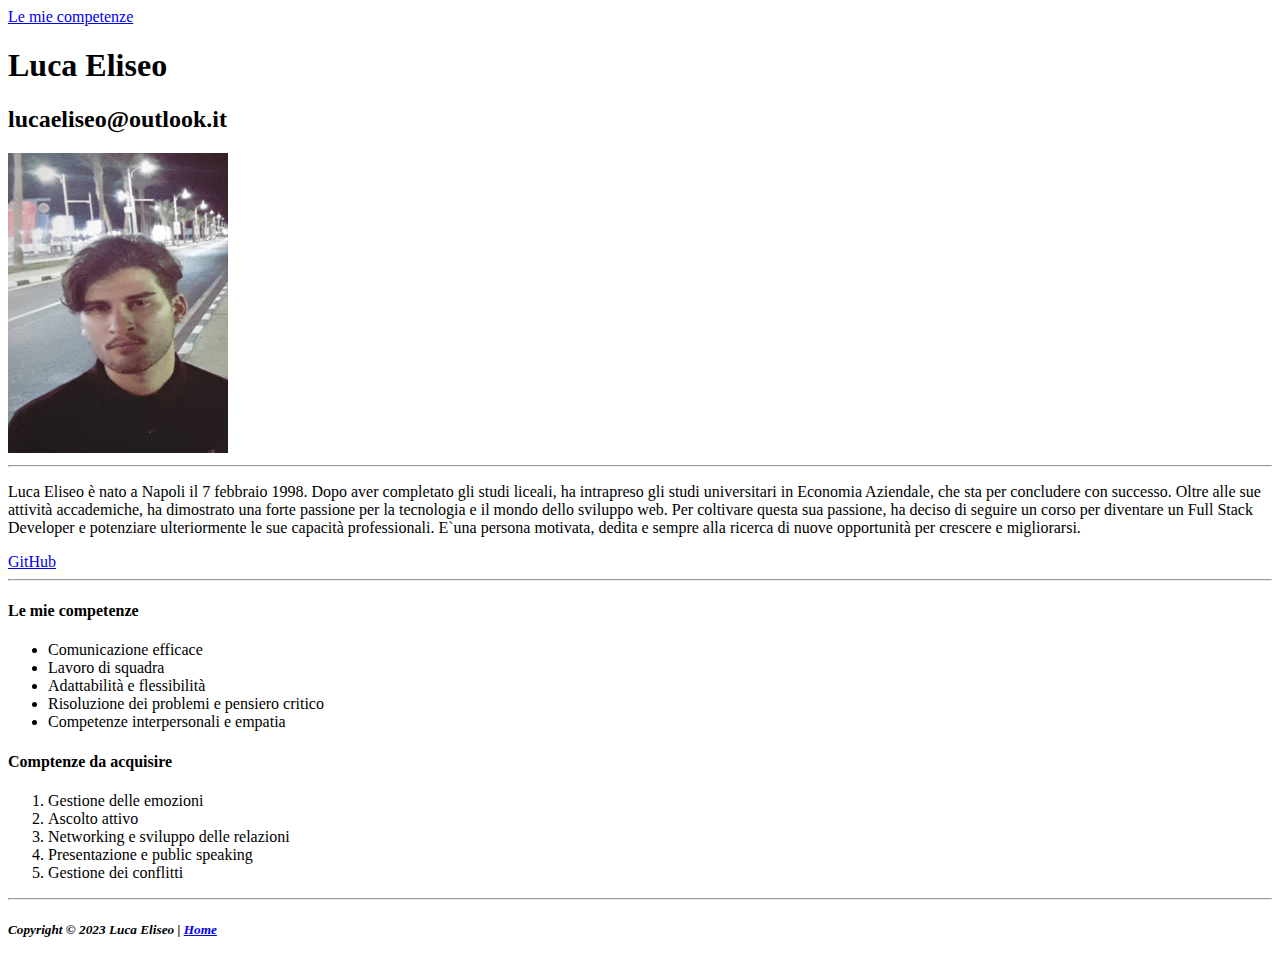
<file: S1L1 - Front End Developer/index.html>
<!DOCTYPE html>
<html lang="it">
<head>
    <meta charset="UTF-8">
    <meta http-equiv="X-UA-Compatible" content="IE=edge">
    <meta name="viewport" content="width=device-width, initial-scale=1.0">
    <title>S1L1 - Front End Developer</title>
</head>

<body>
   
    <header id="home">
        <!--Contenitore Dati-->
        <div>
            <a href="#competenze">Le mie competenze</a>
            <h1>Luca Eliseo</h1>
            <h2>lucaeliseo@outlook.it</h2>
            <img src="./Assets/img/fotocv.jpg" alt="foto cv" height="300px" width="220px"> <!--NO CSS-->
        </div>
    </header>      
        
    <hr>
    
    <main>
    <!--Biografia-->
        <div>
            <p>Luca Eliseo è nato a Napoli il 7 febbraio 1998. Dopo aver completato gli studi liceali, ha intrapreso gli studi universitari in Economia Aziendale, che sta per concludere con successo. Oltre alle sue attività accademiche, ha dimostrato una forte passione per la tecnologia e il mondo dello sviluppo web. Per coltivare questa sua passione, ha deciso di seguire un corso per diventare un Full Stack Developer e potenziare ulteriormente le sue capacità professionali. E`una persona motivata, dedita e sempre alla ricerca di nuove opportunità per crescere e migliorarsi.</p>
         <a href="https://github.com/LucaEliseo" alt="link github" target="_blank">GitHub</a>
        </div>
    
    <hr>

     <!--UL Competenze-->
        <div id="competenze">
         <h4>Le mie competenze</h4>
            <ul>
             <li>Comunicazione efficace</li>
             <li>Lavoro di squadra</li>
             <li>Adattabilità e flessibilità</li>
             <li>Risoluzione dei problemi e pensiero critico</li>
             <li>Competenze interpersonali e empatia</li>
         </ul>
        </div>

    <!--OL Competenze da acquisire -->
        <div>
         <h4>Comptenze da acquisire</h4>
            <ol>
              <li>Gestione delle emozioni</li>
             <li>Ascolto attivo</li>
             <li>Networking e sviluppo delle relazioni</li>
             <li>Presentazione e public speaking</li>
             <li>Gestione dei conflitti</li>
            </ol>
        </div>

    </main>

    <hr>

    <footer>
        <!--Copyright-->
        <address>
            <h5>Copyright &copy; 2023 Luca Eliseo | <a href="#home">Home</a></h5>
        </address>
    </footer>

</body>

</html>
</file>
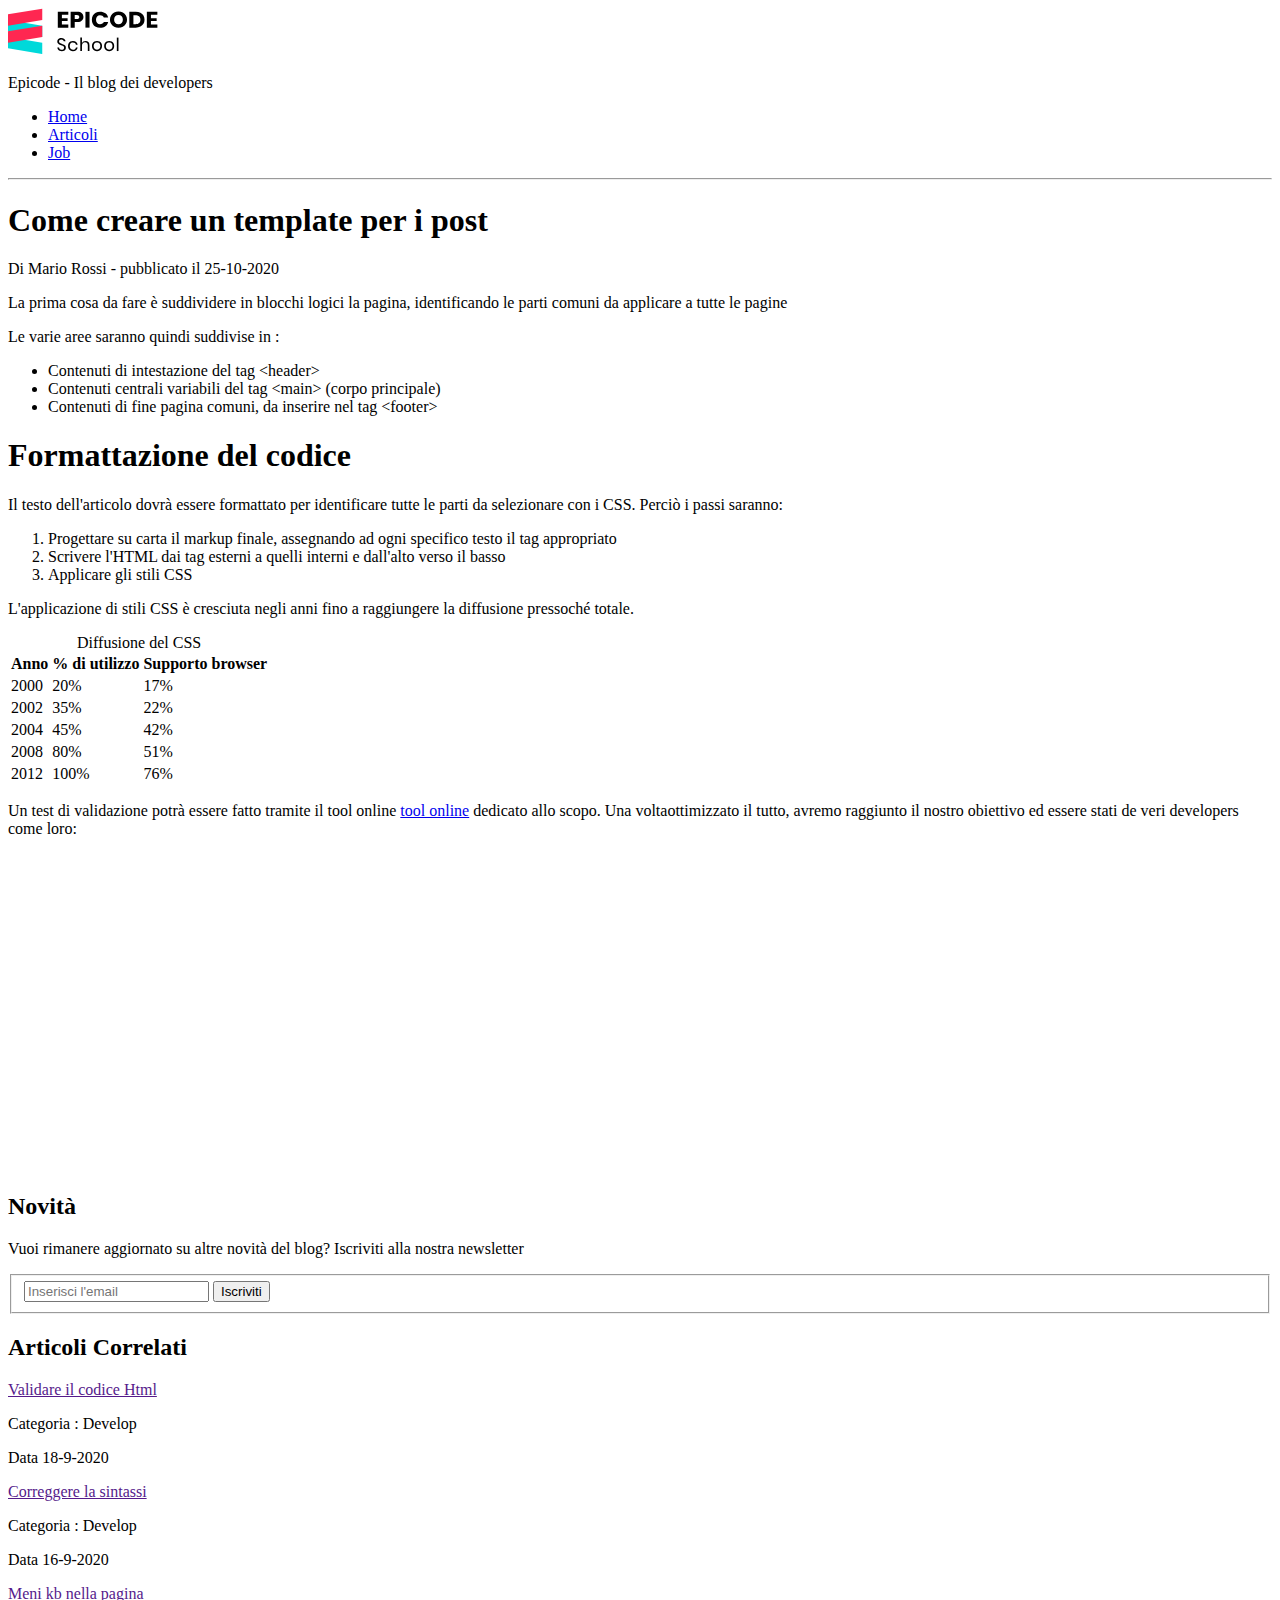
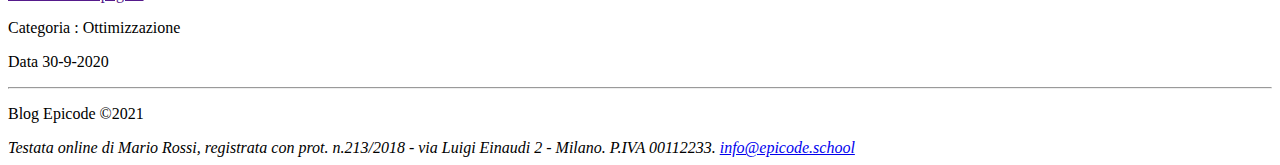
<file: S1L2 - Form, tabelle e contenitori/index.html>
<!DOCTYPE html>
<html lang="it">

<head>
    <meta charset="UTF-8">
    <meta http-equiv="X-UA-Compatible" content="IE=edge">
    <meta name="viewport" content="width=device-width, initial-scale=1.0">
    <meta name="description"
        content="Primi passi operativi per creare un modello di pagina HTML per un post. Scopri come iniziare in modo face">
    <title>Blog Epicode - Sviluppo di una pagina web </title>
</head>

<body>

    <header>

        <!--Logo-->
        <div>
            <img src="./assets/image/logo.svg" alt="Logo Epicode" width="150px"> <!--INLINE NO CSS-->
            <p>Epicode - Il blog dei developers</p>
        </div>

        <!--Nav-->
        <nav>
            <ul>
                <li><a href="Home">Home</a></li>
                <li><a href="Articoli">Articoli</a></li>
                <li><a href="Job">Job</a></li>
            </ul>
        </nav>
    </header>
    <hr>

    <!--Contenuto Principale-->
    <main>

        <section> <!--Come creare un template-->
            <h1>Come creare un template per i post</h1>
            <p>Di Mario Rossi - pubblicato il 25-10-2020</p>
            <p>La prima cosa da fare è suddividere in blocchi logici la pagina, identificando le parti comuni da
                applicare a tutte le pagine</p>
            <p>Le varie aree saranno quindi suddivise in :</p>
            <ul>
                <li>Contenuti di intestazione del tag &ltheader&gt</li>
                <li>Contenuti centrali variabili del tag &ltmain&gt (corpo principale)</li>
                <li>Contenuti di fine pagina comuni, da inserire nel tag &ltfooter&gt</li>
            </ul>
        </section>

        <section> <!--Formattazione del codice-->
            <h1>Formattazione del codice</h1>
            <p>Il testo dell'articolo dovrà essere formattato per identificare tutte le parti da selezionare con i CSS.
                Perciò i passi saranno:</p>
            <ol>
                <li>Progettare su carta il markup finale, assegnando ad ogni specifico testo il tag appropriato</li>
                <li>Scrivere l'HTML dai tag esterni a quelli interni e dall'alto verso il basso</li>
                <li>Applicare gli stili CSS</li>
            </ol>
        </section>

        <section> <!--Diffusione CSS-->
            <p>L'applicazione di stili CSS è cresciuta negli anni fino a raggiungere la diffusione pressoché totale.</p>
            <div> <!--Tabella-->
                <table>
                    <caption>Diffusione del CSS</caption>
                    <thead>
                        <tr>
                            <th>Anno</th>
                            <th>% di utilizzo</th>
                            <th>Supporto browser</th>
                        </tr>
                    </thead>
                    <tbody>
                        <tr> <!--Anni 2000-->
                            <td>2000</td>
                            <td>20%</td>
                            <td>17%</td>
                        </tr>
                        <tr> <!--Anni 2002-->
                            <td>2002</td>
                            <td>35%</td>
                            <td>22%</td>
                        </tr>
                        <tr> <!--2004-->
                            <td>2004</td>
                            <td>45%</td>
                            <td>42%</td>
                        </tr>
                        <tr> <!--Anni 2008-->
                            <td>2008</td>
                            <td>80%</td>
                            <td>51%</td>
                        </tr>
                        <tr> <!--2012-->
                            <td>2012</td>
                            <td>100%</td>
                            <td>76%</td>
                        </tr>
                    </tbody>
                </table>
            </div>
        </section>

        <section> <!--Video-->
            <div>
                <p>Un test di validazione potrà essere fatto tramite il tool online <a
                        href="https://jigsaw.w3.org/css-validator/">tool online</a> dedicato allo scopo. Una
                    voltaottimizzato il tutto, avremo raggiunto il nostro obiettivo ed essere stati de veri developers
                    come loro:</p>
                <iframe width="350" height="315" src="https://www.youtube.com/embed/dvOvHXruEDM"
                    title="YouTube video player" frameborder="0"
                    allow="accelerometer; autoplay; clipboard-write; encrypted-media; gyroscope; picture-in-picture; web-share"
                    allowfullscreen></iframe>

                <div>
        </section>

        <section> <!--Novità-->
            <div>
                <h2>Novità</h2>
                <p>Vuoi rimanere aggiornato su altre novità del blog? Iscriviti alla nostra newsletter</p>
                <form>
                    <fieldset>
                        <input type="email" name="email" id="email" placeholder="Inserisci l'email">
                        <input type="button" value="Iscriviti">
                    </fieldset>
                </form>
            </div>
        </section>
    </main>
    
    <aside> <!--Articoli Correlati-->
        <h2>Articoli Correlati</h2>
        <a href="">Validare il codice Html</a>
        <p>Categoria : Develop</p>
        <p>Data 18-9-2020</p>
        <a href="">Correggere la sintassi</a>
        <p>Categoria : Develop</p>
        <p>Data 16-9-2020</p>
        <a href="">Meni kb nella pagina</a>
        <p>Categoria : Ottimizzazione</p>
        <p>Data 30-9-2020</p>
    </aside>
    
    <hr>

    <footer>
        <p>Blog Epicode &copy;2021 </p>
        <address>Testata online di Mario Rossi, registrata con prot. n.213/2018 - via Luigi Einaudi 2 - Milano. P.IVA  00112233. <a href="mailto:">info@epicode.school</a></address>
    </footer>
</body>

</html>
</file>
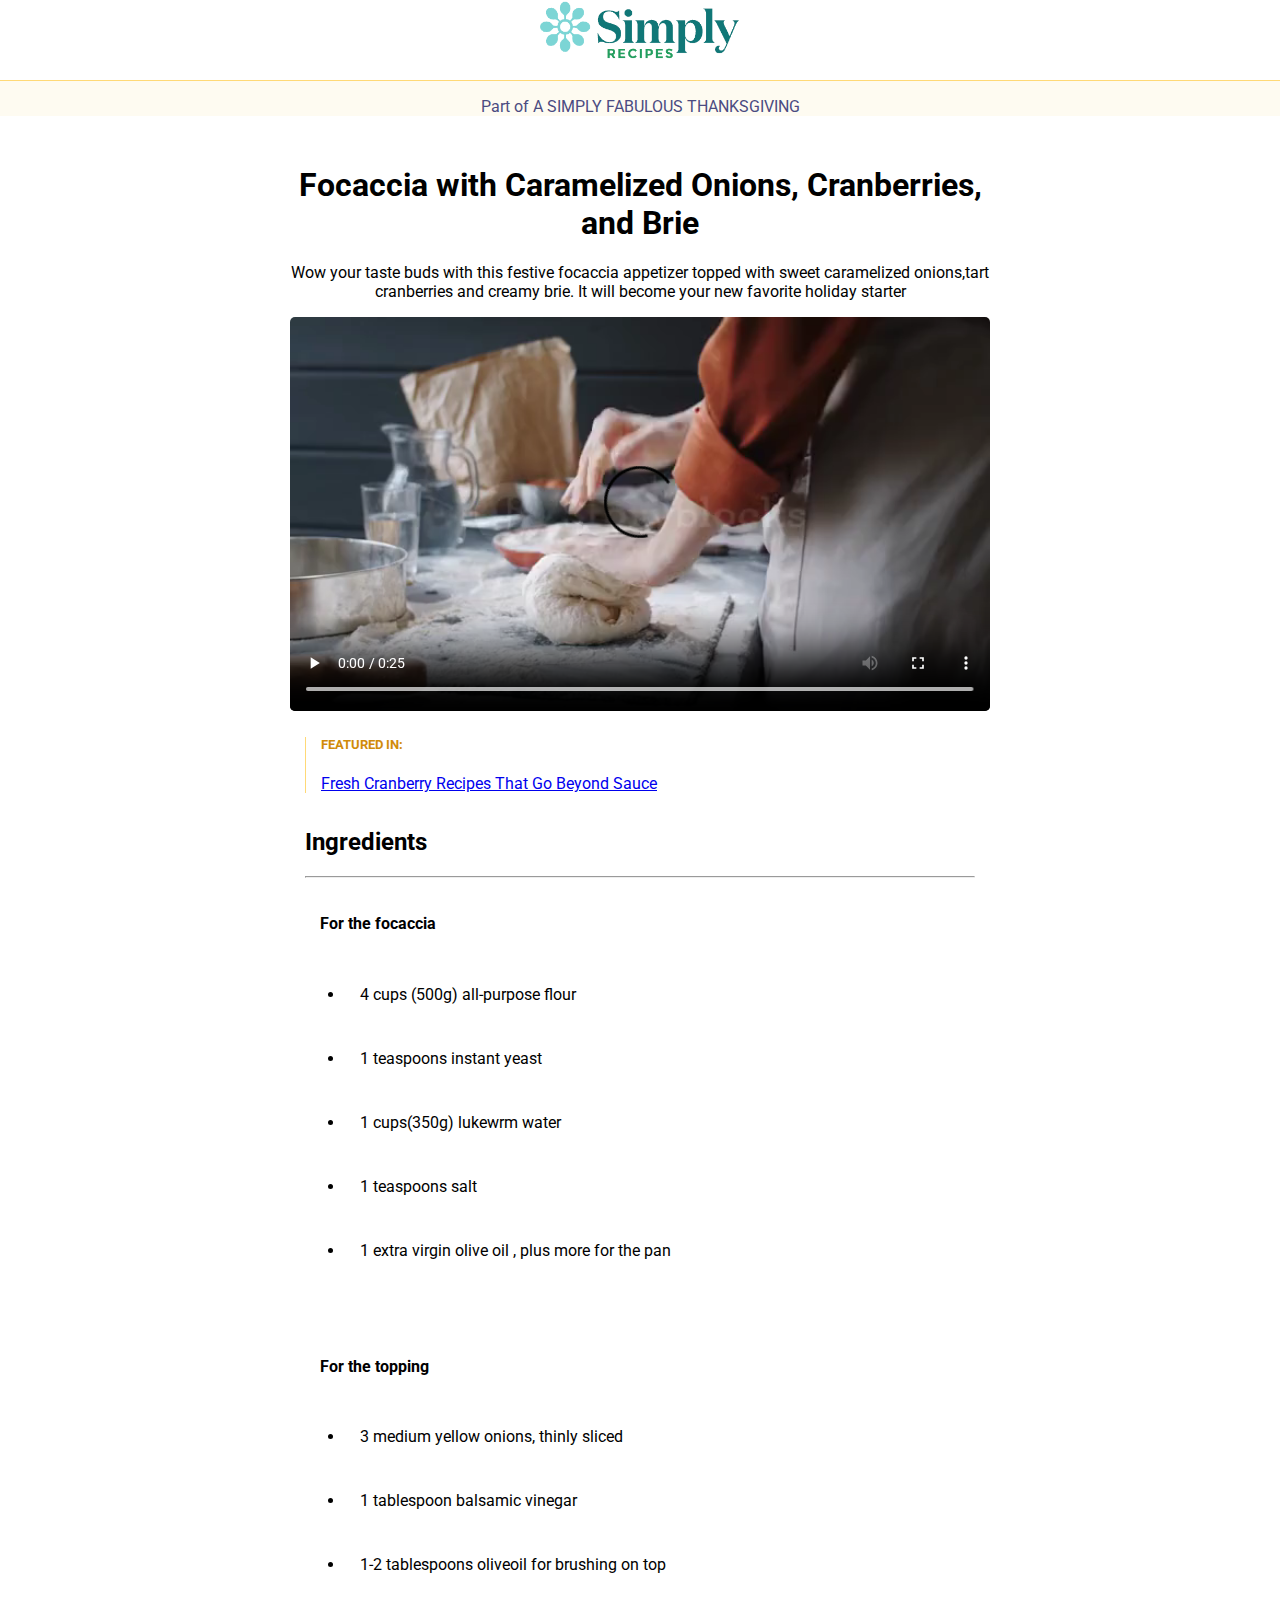
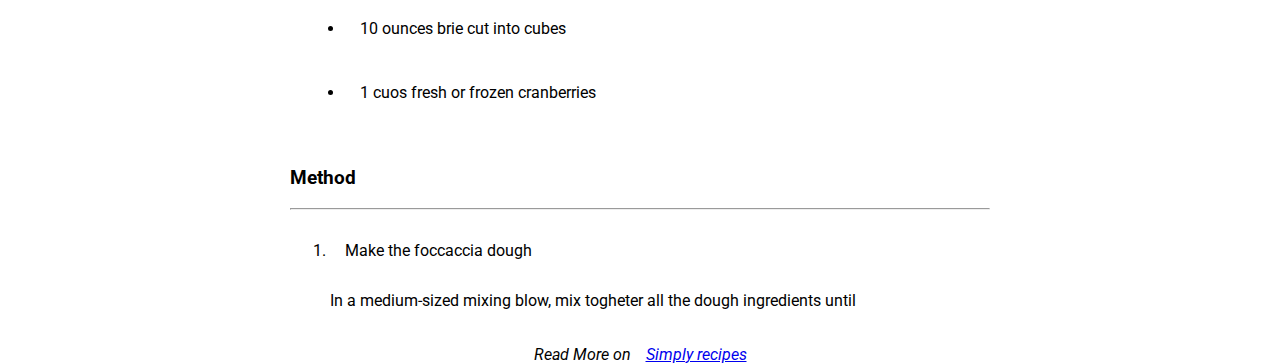
<file: S1L3 - CSS level 123/index.html>
<!DOCTYPE html>
<html lang="en">

<head>
    <meta charset="UTF-8">
    <meta http-equiv="X-UA-Compatible" content="IE=edge">
    <meta name="viewport" content="width=device-width, initial-scale=1.0">
    <link rel="stylesheet" href="./assets/style.css">
    <title>Document</title>
</head>

<body>
    <header>
        <nav>
            <div class="logo">
                <img src="./assets/img/logo.png" alt="Logo">
            </div>
            <div class="thanksgiving">
                <p>Part of <bold>A SIMPLY FABULOUS THANKSGIVING</bold>
                </p>
            </div>
        </nav>
    </header>

    <div class="principale">
        <h1>Focaccia with Caramelized Onions, Cranberries, and Brie</h1>
        <p>Wow your taste buds with this festive focaccia appetizer topped with sweet caramelized onions,tart
            cranberries and creamy brie. It will become your new favorite holiday starter</p>
        <div class="video">
            <video src="./assets/video/brotsky-bakery.mp4" controls></video>
        </div>

        <aside>
            <h5>FEATURED IN:</h5>
            <a href="Javascript void(0" )>Fresh Cranberry Recipes That Go Beyond Sauce</a>
        </aside>

        <main>
            <section>
                <h2>Ingredients</h2>
                <hr>
                <h4>For the focaccia</h4>
                <div class="focaccia">
                    <ul>
                        <li>4 cups (500g) all-purpose flour</li>
                        <li>1 teaspoons instant yeast</li>
                        <li>1 cups(350g) lukewrm water</li>
                        <li>1 teaspoons salt</li>
                        <li>1 extra virgin olive oil , plus more for the pan</li>
                    </ul>
                </div>
            </section>

            <section>
                <h4>For the topping</h4>
                <div class="top">
                    <ul>
                        <li>3 medium yellow onions, thinly sliced</li>
                        <li>1 tablespoon balsamic vinegar</li>
                        <li>1-2 tablespoons oliveoil for brushing on top</li>
                        <li>10 ounces brie cut into cubes</li>
                        <li>1 cuos fresh or frozen cranberries</li>
                    </ul>
                </div>
            </section>

        </main>

        <article>
            <h3>Method</h3>
            <hr>
            <div class="list">
                <ol>
                    <li>Make the foccaccia dough</li>
                    <p>In a medium-sized mixing blow, mix togheter all the dough ingredients until </p>
                </ol>
            </div>
        </article>
        <br>
        <footer>
            <address>Read More on<a href="javascript void :(0)">Simply recipes</a></address>
        </footer>

</body>

</html>
</file>
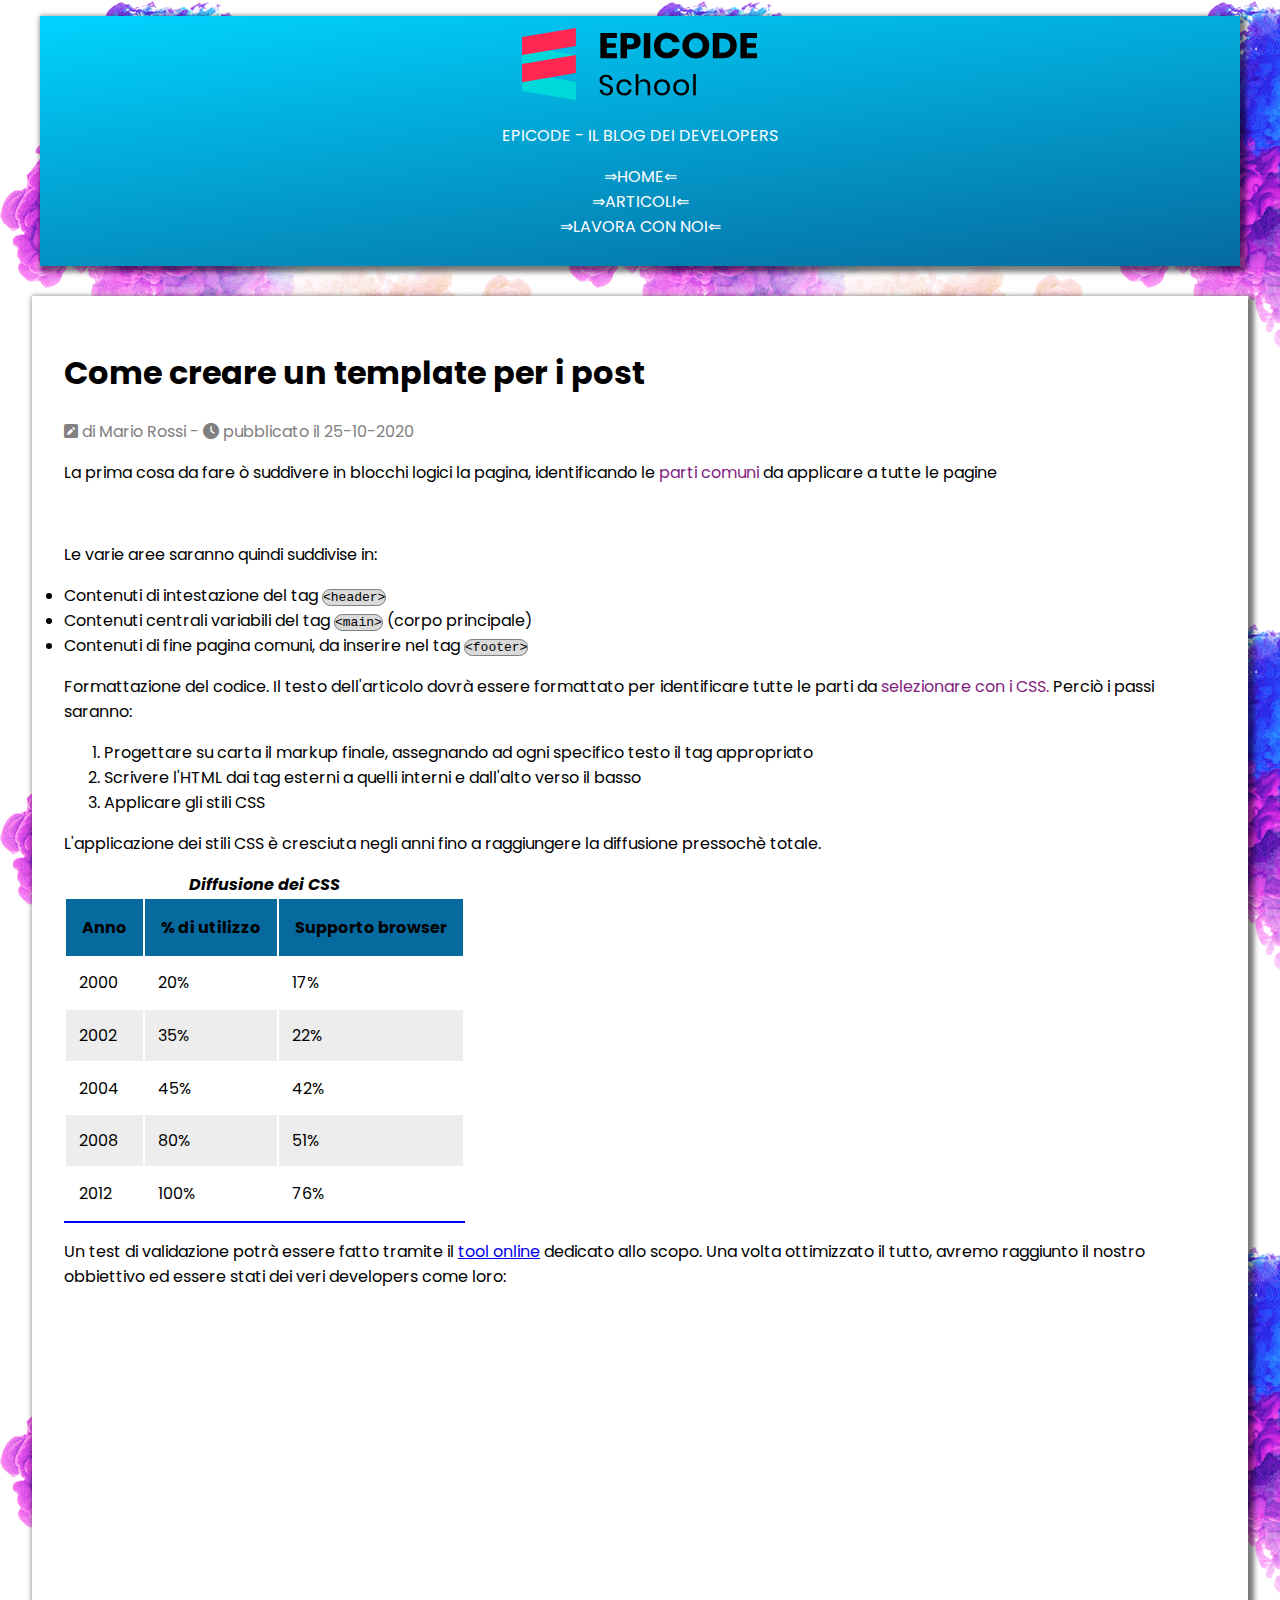
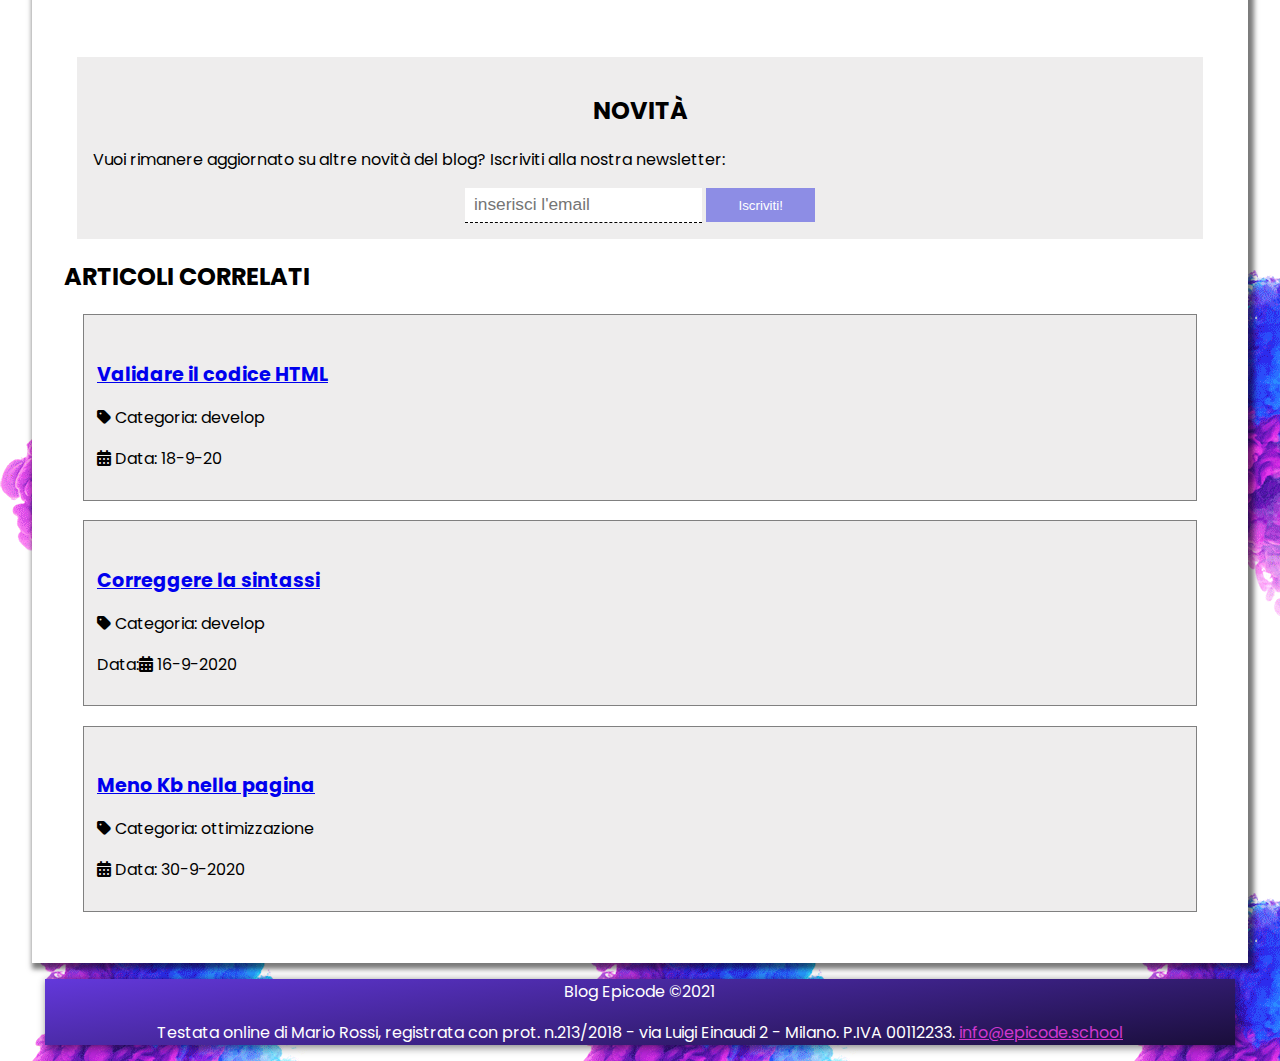
<file: S1L4 – Formattazione elementi/W01-Day4-main/index.html>
<!DOCTYPE html>
<html lang="en">
<head>
    <meta charset="UTF-8">
    <meta name="viewport" content="width=device-width, initial-scale=1.0">
    <link rel="stylesheet" href="https://cdnjs.cloudflare.com/ajax/libs/font-awesome/6.2.0/css/all.min.css">
    <link rel="stylesheet" href="./assets/css/style.css">
    <title>Day 4</title>
</head>
<body>
    <header>
        <div class="container-logo">
            <img src="./assets/img/logo.svg" alt="">
            <p>EPICODE - IL BLOG DEI DEVELOPERS</p>
            <nav>
                <ul>
                    <li><a href="#">&rArr;HOME&lArr;</a></li>
                    <li><a href="#">&rArr;ARTICOLI&lArr;</a></li>
                    <li><a href="#">&rArr;LAVORA CON NOI&lArr;</a></li>
                </ul>
            </nav>
        </div>
    </header>

    <main>
        <div class="container">
            <h1>Come creare un template per i post</h1>
            <p class="mario"><i class="fas fa-pen-square"></i>&nbsp;di Mario Rossi - <i class="fas fa-clock"></i>&nbsp;pubblicato il 25-10-2020</p>
            <p>La prima cosa da fare ò suddivere in blocchi logici la pagina, identificando le <span>parti comuni</span> da applicare a tutte le pagine</p><br>
            <p>Le varie aree saranno quindi suddivise in:</p>
            <ul>
                <li>Contenuti di intestazione del tag <code>&lt;header&gt;</code> </li>
                <li>Contenuti centrali variabili del tag <code>&lt;main&gt;</code> (corpo principale)</li>
                <li>Contenuti di fine pagina comuni, da inserire nel tag <code>&lt;footer&gt;</code></li>
            </ul>
            <p>Formattazione del codice. Il testo dell'articolo dovrà essere formattato per identificare tutte le parti da <span>selezionare con i CSS.</span> Perciò i passi saranno:</p>
            <ol>
                <li>Progettare su carta il markup finale, assegnando ad ogni specifico testo il tag appropriato</li>
                <li>Scrivere l'HTML dai tag esterni a quelli interni e dall'alto verso il basso</li>
                <li>Applicare gli stili CSS</li>
            </ol>
            <p>L'applicazione dei stili CSS è cresciuta negli anni fino a raggiungere la diffusione pressochè totale.</p>

            <table>
                <caption>Diffusione dei CSS</caption>
                <thead>
                    <tr>
                        <th>Anno</th>
                        <th>% di utilizzo</th>
                        <th>Supporto browser</th>
                    </tr>
                </thead>
                <tbody>
                    <tr>
                        <td>2000</td>
                        <td>20%</td>
                        <td>17%</td>
                    </tr>
                    <tr>
                        <td>2002</td>
                        <td>35%</td>
                        <td>22%</td>
                    </tr>
                    <tr>
                        <td>2004</td>
                        <td>45%</td>
                        <td>42%</td>
                    </tr>
                    <tr>
                        <td>2008</td>
                        <td>80%</td>
                        <td>51%</td>
                    </tr>
                    <tr>
                        <td>2012</td>
                        <td>100%</td>
                        <td>76%</td>
                    </tr>
                </tbody>
            </table>

            <p>Un test di validazione potrà essere fatto tramite il <a href="https://jigsaw.w3.org/css-validator/">tool online</a> dedicato allo scopo. Una volta ottimizzato il tutto, avremo raggiunto il nostro obbiettivo ed essere stati dei veri developers come loro:</p>
            <iframe width="560" height="315" src="https://www.youtube.com/embed/dvOvHXruEDM" title="Chi sono i web developer" frameborder="0" allow="accelerometer; autoplay; clipboard-write; encrypted-media; gyroscope; picture-in-picture; web-share" allowfullscreen></iframe>
            <div class="news">
                <h2>NOVITÀ</h2>
                <p>Vuoi rimanere aggiornato su altre novità del blog? Iscriviti alla nostra newsletter:</p>
                <div class="iscrivi">
                    <input type="email" name="mail" id="" placeholder="inserisci l'email">
                    <button>Iscriviti!</button>    
                </div>
            </div>
            <h2>ARTICOLI CORRELATI</h2>
            <section>
                <article>
                    <h5><a href="#">Validare il codice HTML</a></h5>
                    <p><i class="fas fa-tag"></i> Categoria: develop</p>
                    <p><i class="fas fa-calendar-alt"></i> Data: 18-9-20</p>
                </article>
            </section>
            <section>
                <article>
                    <h5><a href="#">Correggere la sintassi</a></h5>
                    <p><i class="fas fa-tag"></i> Categoria: develop</p>
                    <p>Data:<i class="fas fa-calendar-alt"></i> 16-9-2020</p>
                </article>
            </section>

            <section>
                <article>
                    <h5><a href="#">Meno Kb nella pagina</a></h5>
                    <p><i class="fas fa-tag"></i> Categoria: ottimizzazione</p>
                    <p><i class="fas fa-calendar-alt"></i> Data: 30-9-2020</p>
                </article>
            </section>
        </div>
    </main>

    <footer>
        <p>Blog Epicode &copy;2021</p>
        <p>Testata online di Mario Rossi, registrata con prot. n.213/2018 - via Luigi Einaudi 2 - Milano. P.IVA 00112233. <a class="foot" href="mailto:info@epicode.school">info@epicode.school</a></p>
    </footer>
</body>
</html>
</file>
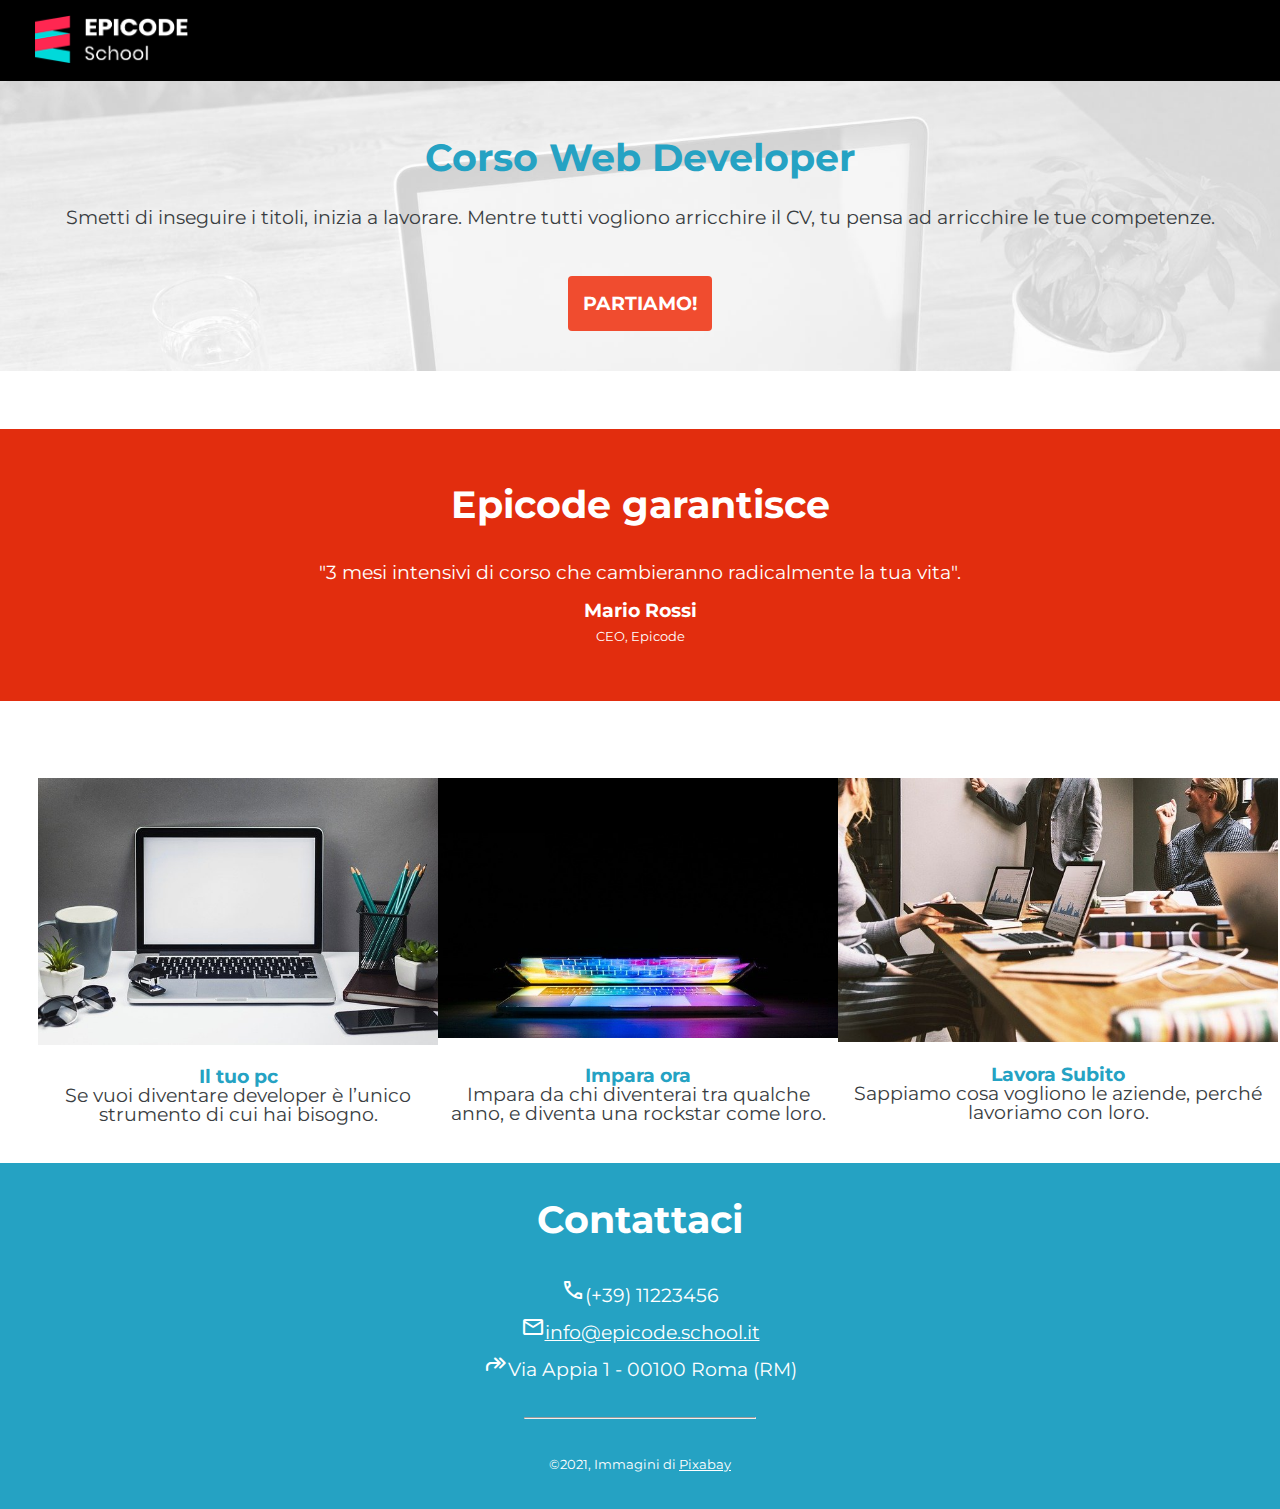
<file: S1L5 - Progetto settimanale/Versione Desktop/index.html>
<!DOCTYPE html>
<html lang="it">

<head>
    <meta charset="UTF-8">
    <meta http-equiv="X-UA-Compatible" content="IE=edge">
    <meta name="viewport" content="width=device-width, initial-scale=1.0">
    <meta name="description" content="Corso Web Developer">
    <meta name="keywords" content="HTML, CSS, JavaScript, Web Developer">
    <link rel="icon" href="./assets/images/favicon.ico"> <!--Favicon-->
    <link rel="stylesheet" href="https://fonts.googleapis.com/css2?family=Material+Symbols+Rounded:opsz,wght,FILL,GRAD@48,400,0,0" /> <!--Google Fonts-->
    <link rel="stylesheet" href="./assets/css/reset.css"> <!--Reset CSS-->
    <link rel="stylesheet" href="./assets/css/style.css"> <!--CSS-->
    <title> Corso Web Developer - Epicode school</title>
</head>
<body>

    <!--Logo-->
<header>
    <img src="./assets/images/logo.png" alt="logo">
</header>


    <!--Contenitore Principale-->
    <main>
        <section class="intro">
            <h1>Corso Web Developer</h1>
            <p>Smetti di inseguire i titoli, inizia a lavorare. Mentre tutti vogliono arricchire il CV, tu pensa ad
                arricchire le tue competenze.
            </p>
            <a href="#anchor">PARTIAMO!</a>
        </section>

    <!--Banner CEO-->
<aside class="banner">
    <h2>Epicode garantisce</h2>
    <p>"3 mesi intensivi di corso che cambieranno radicalmente la tua vita".</p><br>
    <h4>Mario Rossi</h4>
    <h5>CEO, Epicode</h5>
</aside>

<article>
    <div class="box">
    <div class="articolo1">
        <img src="./assets/images/foto1.jpg" alt="">
        <h3>Il tuo pc</h3>
        <p>Se vuoi diventare developer è l’unico strumento di cui hai bisogno.</p>
    </div>
    <div class="articolo2">
        <img src="./assets/images/foto2.jpg" alt="">
        <h3>Impara ora</h3>
        <p>Impara da chi diventerai tra qualche anno, e diventa una rockstar come loro.</p>
    </div>
    <div class="articolo3">
        <img src="./assets/images/foto3.jpg" alt="">
        <h3>Lavora Subito</h3>
        <p>Sappiamo cosa vogliono le aziende, perché lavoriamo con loro.</p>
    </div>
    </div>
</article>

    <!--Box Contattaci-->
    <footer>
        <h3 id="anchor">Contattaci</h3>
        <div class="contatti">
            <ul>

                <li><span class="material-symbols-rounded">call</span>(+39) 11223456</li>
                <li><span class="material-symbols-rounded"> mail </span><a href="mailto:info@epicode.school.it">info@epicode.school.it</a></li>
                <li><span class="material-symbols-rounded">forward</span>Via Appia 1 - 00100 Roma (RM)</li>
            </ul>
            <hr>
            <p><code>&copy;2021, Immagini di <a href="https://pixabay.com/it/" target="_blank">Pixabay</a></code></p>
        </div>
</footer>
</body>

</html>
</file>
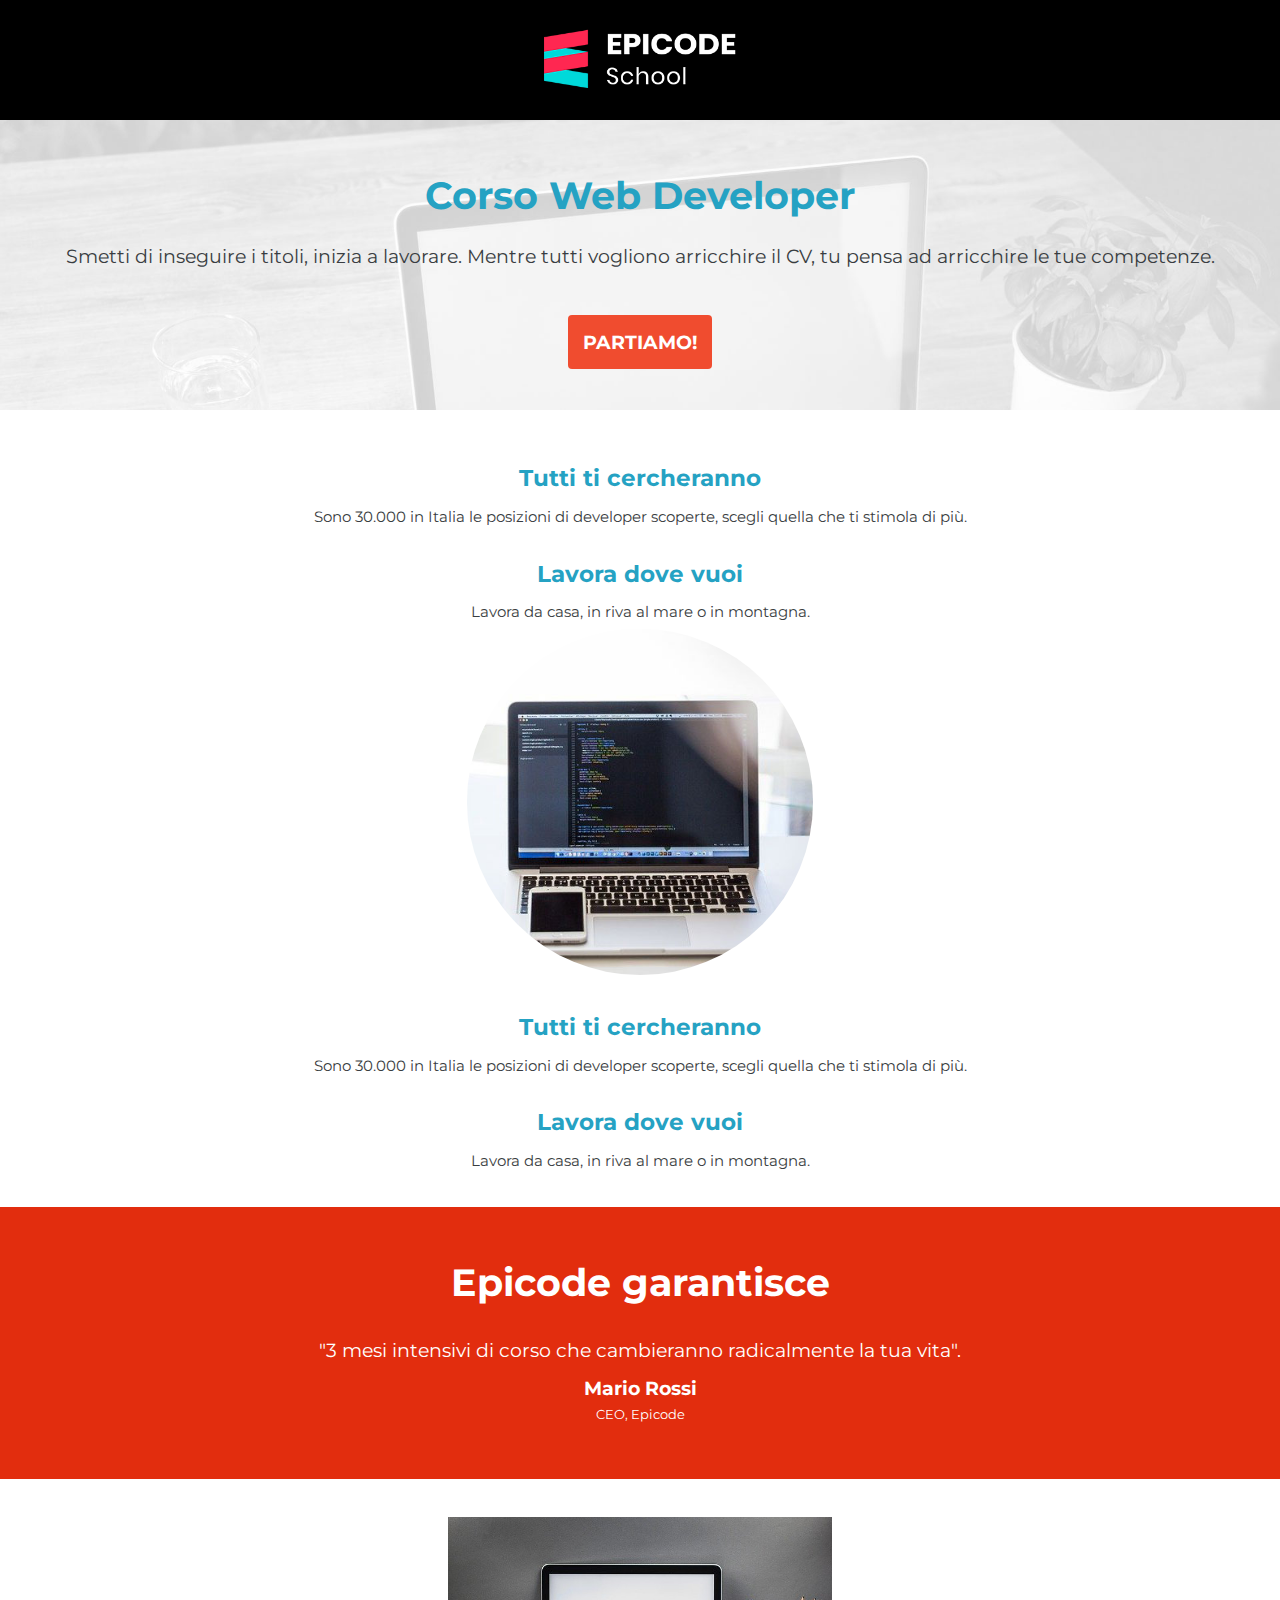
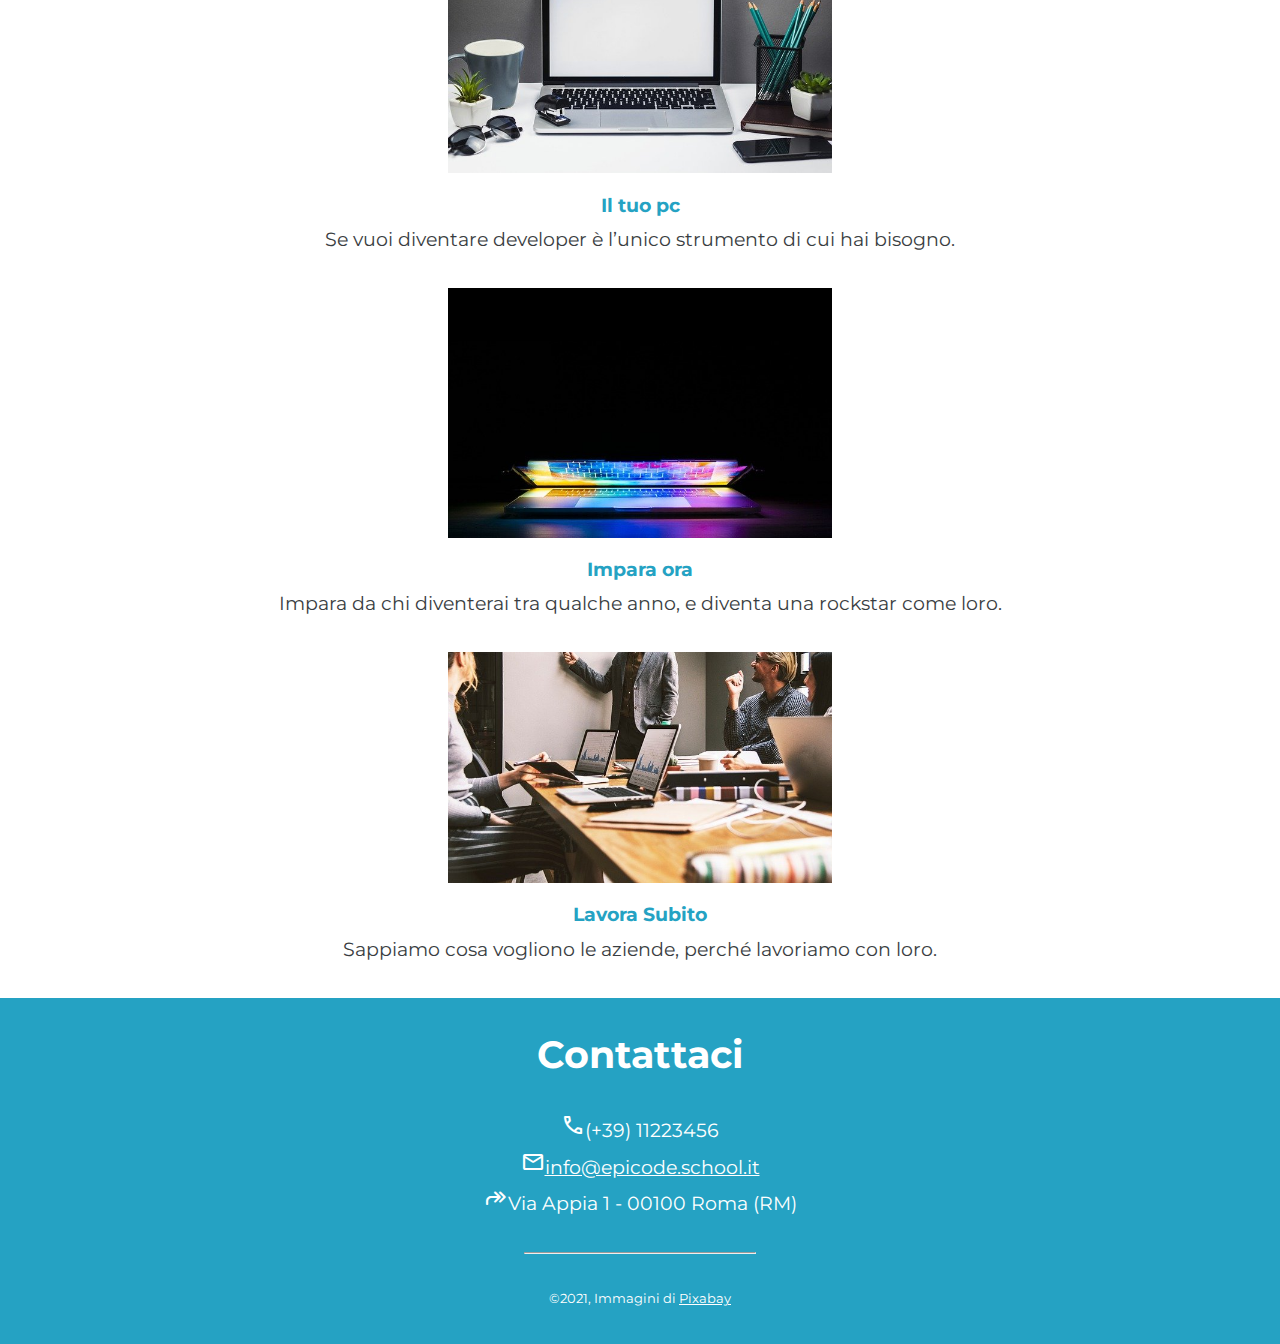
<file: S1L5 - Progetto settimanale/Versione Mobile/index.html>
<!DOCTYPE html>
<html lang="it">

<head>
    <meta charset="UTF-8">
    <meta http-equiv="X-UA-Compatible" content="IE=edge">
    <meta name="viewport" content="width=device-width, initial-scale=1.0">
    <meta name="description" content="Corso Web Developer">
    <meta name="keywords" content="HTML, CSS, JavaScript, Web Developer">
    <link rel="icon" href="./assets/images/favicon.ico"> <!--Favicon-->
    <link rel="stylesheet" href="https://fonts.googleapis.com/css2?family=Material+Symbols+Rounded:opsz,wght,FILL,GRAD@48,400,0,0" /> <!--Google Fonts-->
    <link rel="stylesheet" href="./assets/css/reset.css"> <!--Reset CSS-->
    <link rel="stylesheet" href="./assets/css/style.css"> <!--CSS-->
    <title> Corso Web Developer - Epicode school</title>
</head>

<body>

    <!--Logo-->
    <header>
        <img src="./assets/images/logo.png" alt="logo">
    </header>

    <!--Contenitore Principale-->
    <main>
        <section class="intro">
            <h1>Corso Web Developer</h1>
            <p>Smetti di inseguire i titoli, inizia a lavorare. Mentre tutti vogliono arricchire il CV, tu pensa ad
                arricchire le tue competenze.
            </p>
            <a href="#anchor">PARTIAMO!</a>
        </section>

        <!--Section Secondaria-->
        <section">
            <div class="primo_paragrafo">
                <h2>Tutti ti cercheranno</h2>
                <p>Sono 30.000 in Italia le posizioni di developer scoperte, scegli quella che ti stimola di più.</p>
            </div>
            <div class="secondo_paragrafo">
                <h2>Lavora dove vuoi</h2>
                <p>Lavora da casa, in riva al mare o in montagna.</p>
            </div>
            <div class="img">
                <img src="./assets/images/notebook.jpg" alt="">
            </div>
            <div class="terzo_paragrafo">
                <h2>Tutti ti cercheranno</h2>
                <p>Sono 30.000 in Italia le posizioni di developer scoperte, scegli quella che ti stimola di più.</p>
            </div>
            <div class="quarto_paragrafo">
                <h2>Lavora dove vuoi</h2>
                <p>Lavora da casa, in riva al mare o in montagna.</p>
            </div>
            </section>
    </main>

    <!--Banner CEO-->
    <aside class="banner">
        <h2>Epicode garantisce</h2>
        <p>"3 mesi intensivi di corso che cambieranno radicalmente la tua vita".</p><br>
        <h4>Mario Rossi</h4>
        <h5>CEO, Epicode</h5>
    </aside>




    <!--Contenitore Articoli-->
    <article>
        <div class="articolo1">
            <img src="./assets/images/foto1.jpg" alt="">
            <h3>Il tuo pc</h3>
            <p>Se vuoi diventare developer è l’unico strumento di cui hai bisogno.</p>
        </div>
        <div class="articolo2">
            <img src="./assets/images/foto2.jpg" alt="">
            <h3>Impara ora</h3>
            <p>Impara da chi diventerai tra qualche anno, e diventa una rockstar come loro.</p>
        </div>
        <div class="articolo3">
            <img src="./assets/images/foto3.jpg" alt="">
            <h3>Lavora Subito</h3>
            <p>Sappiamo cosa vogliono le aziende, perché lavoriamo con loro.</p>
        </div>
    </article>

    <!--Box Contattaci-->
    <footer>
            <h3 id="anchor">Contattaci</h3>
            <div class="contatti">
                <ul>

                    <li><span class="material-symbols-rounded">call</span>(+39) 11223456</li>
                    <li><span class="material-symbols-rounded"> mail </span><a href="mailto:info@epicode.school.it">info@epicode.school.it</a></li>
                    <li><span class="material-symbols-rounded">forward</span>Via Appia 1 - 00100 Roma (RM)</li>
                </ul>
                <hr>
                <p><code>&copy;2021, Immagini di <a href="https://pixabay.com/it/" target="_blank">Pixabay</a></code></p>
            </div>
    </footer>
</body>

</html>
</file>
<file: S1L3 - CSS level 123/assets/style.css>
@import url('https://fonts.googleapis.com/css2?family=Roboto&display=swap');

html body{
    font-family: 'Roboto' , sans-serif;
    margin: 0 auto;
}

.logo{
    text-align: center;
    margin: 0 auto;
}

.logo img{
    margin: 0 auto;
    width: 200px;
}

.thanksgiving{
    text-align: center;
    border-top: 1px solid #ffd977;
    background-color: #fefbf1;
    margin-top: 15px;
}

.thanksgiving p{
    color: rgb(75, 75, 129);
}

.principale{
    text-align: center;;
    width: 700px;
    margin: 0 auto;
    margin-top: 50px;
}

.principale video{
    border-radius: 5px;
    width: 700px;
}

aside {
    border-left: 1px solid #ffd977 ;
    
}

h5{
    color: rgb(209, 139, 9);
}

aside ,h5, a {
    text-align: left;
    margin-left: 15px;
}

section{
    padding-top: 45px;
    
}

section , h4{
    text-align: left;
    padding: 15px;
}

.foccaccia , li{
    margin-bottom: 15px;
    padding: 15px;
}

article{
    text-align: left;
}
</file>
<file: S1L4 – Formattazione elementi/W01-Day4-main/assets/css/style.css>
@import url('https://fonts.googleapis.com/css2?family=Poppins&display=swap');

body {
    font-family: 'Poppins', sans-serif;
    font-size: 1em;
    margin: 1em auto;
    background-image: url(../img/sfondo.png);
    box-sizing: border-box;
}

img {
    width: 20%;
}


.container-logo {
    width: 92%;
    background-image: linear-gradient(173deg, #00d4ff, #066a9f);
    margin: 0 auto;
    text-align: center;
    color: white;
    padding: 0.7em;
    box-shadow: 3px 3px 5px 3px rgba(0, 0, 0, 0.524);
}

main {
    margin: 0 auto;
}

ul {
    padding-left: 0;
}

nav>ul>li {
    list-style: none;
    text-decoration-line: none;
    text-align: center;
}

li>a {
    text-decoration-line: none;
    color: white;
}

.container {
    background-color: white;
    width: 90%;
    margin: 0 auto;
    padding: 2em;
    margin-top: 30px;
    box-shadow: 3px 3px 5px 3px rgba(0, 0, 0, 0.524);

}

.mario {
    color: gray;
}

span {
    color: rgb(129, 29, 129);
}

code {
    background-color: rgba(128, 128, 128, 0.296);
    border-radius: 10px;
    border: 1px solid gray;
}

th {
    background-color: #066a9f;
    padding: 1em;
    
}

caption {
    font-style: italic;
    font-weight: bolder;
}

tr, td {
    padding: 0.8em;
}

tbody tr:nth-child(even) {
    background-color: rgba(187, 181, 181, 0.245);
}

table {
    border-bottom: 2px solid blue;
}

iframe {
    max-width: 100%;
    border-radius: 30px;
    margin-bottom: 30px;
}

.news {
    background-color: rgba(187, 181, 181, 0.245);
    padding: 1em;
    margin: 0 13px;
}

.news>h2 {
    text-align: center;
}


button {
    background-color: rgba(16, 16, 219, 0.436);
    color: white;
    border:  none;
    width: 10%;
    padding: 0.7em;


}

.iscrivi {
    text-align: center;
}

input {
    border: none;
    border-bottom: 1px dashed black;
    width: 20%;
    padding: 0.7em;
}

::placeholder {
    font-size: 1.3em;
}

section {
    background-color: rgba(187, 181, 181, 0.245);
    border: 1px solid gray;
    margin: 1.2em;
}

article {
    padding: 0.8em;
}

h5 {
    font-size: larger;
    margin-bottom: 0;
}

footer{
    background-image: linear-gradient(173deg, #6338db, #1a0e3b);
    box-shadow: 2px 2px 8px 1px rgba(0, 0, 0, 0.463);
    color: white;
    width: 93%;
    text-align: center;
    margin: 0 auto;
}

.foot {
    color: rgb(207, 56, 207);
}
</file>
<file: S1L5 - Progetto settimanale/Versione Desktop/assets/css/style.css>
@import url('https://fonts.googleapis.com/css2?family=Montserrat&display=swap');

body { /*Configurazione del body*/
    margin: 0 auto;
    font-size: 1.2rem;
    font-family: 'Montserrat', sans-serif;
    text-align: center; /*Centro tutti i testi del body*/
    color: #393d41;
}

header{
    text-align: left;
    background-color: black;
    padding: 0.8em;
}

header img{
    width: 8em;
    margin-left: 1em;
}

.intro{
    text-align: center;
    padding: 3em;  /*Definsco il padding del intro*/
    background-image: url(../images/banner.jpg);
    background-repeat: no-repeat; 
    background-size: cover; /*Ridimensionamento del background*/
    margin-bottom: 3em; /*Distanzio il primo paragrafo*/
}

.intro h1{
    font-size: 2em;
    margin-bottom: 0.8em;
    font-weight: bolder;
    color: #25a2c3;
}

.intro p{
    margin-bottom: 3.5em;
}

.intro a{
    color: white;
    background-color: #f04c2f;
    font-weight: bolder;
    border-radius: 4px;
    padding: 0.8em;
    text-decoration: none;
    cursor: pointer;
}
.banner{
    background-color: #e22d0e;
    padding: 3em;
    color: white;
    margin-bottom: 2em;
}

.banner h2{
    font-weight: bolder;
    font-size: 2em;
    margin-bottom: 1em;
}

.banner h4{
    font-weight: bolder;
    margin-bottom: 0.5em;
}

.banner h5{
    font-size: small;
}

footer{
    background-color: #25a2c3;
    padding: 2em;
}


.box{
    display: flex;
    justify-content: space-around;
    padding: 2em;
}

.articolo1 img{
  width: 400px;
  margin-bottom: 1em;
}

.articolo2 img{
    width: 400px;
    margin-bottom: 1.3em;
}

.articolo3 img{
    width: 440px;
    margin-bottom: 1em;
}

.articolo1 h3{
    color: #25a2c3;
    font-size: 1.em;
    font-weight: bolder;
}

.articolo2 h3{
    color: #25a2c3;
    font-size: 1.em;
    font-weight: bolder;
}

.articolo3 h3{
    color: #25a2c3;
    font-size: 1.em;
    font-weight: bolder;
}

footer h3{
    color: white;
    font-size: 2em;
    margin-bottom: 1em;
    font-weight: bolder;
}

.contatti li , a{
    list-style: none;
    margin-bottom: 0.5em;
    color: white;
}

hr{
    width: 12em;
    margin-top: 2em;    /*Ridimensione i margini tra i contatti e il copy*/
    margin-bottom: 2em;
}

.contatti p{
    color: white;
    font-size:small
}
</file>
<file: S1L5 - Progetto settimanale/Versione Mobile/assets/css/style.css>
@import url('https://fonts.googleapis.com/css2?family=Montserrat&display=swap');

body { /*Configurazione del body*/
    margin: 0 auto;
    font-size: 1.2rem;
    font-family: 'Montserrat', sans-serif;
    text-align: center; /*Centro tutti i testi del body*/
    color: #393d41;
}

header{
    background-color: black; 
    padding: 1.5em;  /*Definisco la grandezza del contenitore */
}

header img {
    width: 10em;    /*Definisco la grandezza del logo*/
}

.intro{
    text-align: center;
    padding: 3em;  /*Definsco il padding del intro*/
    background-image: url(../images/banner.jpg);
    background-repeat: no-repeat; 
    background-size: cover; /*Ridimensionamento del background*/
    margin-bottom: 3em; /*Distanzio il primo paragrafo*/
}

.intro h1{
    font-size: 2em;
    margin-bottom: 0.8em;
    font-weight: bolder;
    color: #25a2c3;
}

.intro p{
    margin-bottom: 3.5em;
}

.intro a{
    color: white;
    background-color: #f04c2f;
    font-weight: bolder;
    border-radius: 4px;
    padding: 0.8em;
    text-decoration: none;
    cursor: pointer;
}

/* Rivedere quest'ultima parte possibilità di alleggerire il css senza ripetizioni*/
.primo_paragrafo{
    margin-bottom: 2em;
}

.primo_paragrafo h2{
    color: #25a2c3;
    font-weight: bolder;
    font-size: 1.2em;
    margin-bottom: 0.8em;
}

.primo_paragrafo p{
    font-size: 0.8em;
}

.secondo_paragrafo{
    margin-bottom: 0.5em;
}

.secondo_paragrafo h2{
    color: #25a2c3;
    font-weight: bolder;
    font-size: 1.2em;
    margin-bottom: 0.8em;
}

.secondo_paragrafo p{
    font-size: 0.8em;
}

.img img{
    border-radius: 50%;
    width: 18em;
    margin-bottom: 2em;
}

.terzo_paragrafo{
    margin-bottom: 2em;
}

.terzo_paragrafo h2{
    color: #25a2c3;
    font-weight: bolder;
    font-size: 1.2em;
    margin-bottom: 0.8em;
}

.terzo_paragrafo p{
    font-size: 0.8em;
}

.quarto_paragrafo{
    margin-bottom: 2em;
}

.quarto_paragrafo h2{
    color: #25a2c3;
    font-weight: bolder;
    font-size: 1.2em;
    margin-bottom: 0.8em;
}

.quarto_paragrafo p{
    font-size: 0.8em;
}

/*Fino alla fine di questo blocco*/

.banner{
    background-color: #e22d0e;
    padding: 3em;
    color: white;
    margin-bottom: 2em;
}

.banner h2{
    font-weight: bolder;
    font-size: 2em;
    margin-bottom: 1em;
}

.banner h4{
    font-weight: bolder;
    margin-bottom: 0.5em;
}

.banner h5{
    font-size: small;
}

/* Rivedere quest'ultima parte possibilità di alleggerire il css senza ripetizioni*/

.articolo1{
    margin-bottom: 2em;
}

.articolo1 img{
    width: 20em; /*Ridimensionamento Foto*/
    margin-bottom: 1em;
}

.articolo1 h3{
    color: #25a2c3;
    font-size: 1.em;
    font-weight: bolder;
    margin-bottom: 0.8em;
}

.articolo2{
    margin-bottom: 2em;
}

.articolo2 img{
    width: 20em; /*Ridimensionamento Foto*/
    margin-bottom: 1em;
}

.articolo2 h3{
    color: #25a2c3;
    font-size: 1.em;
    font-weight: bolder;
    margin-bottom: 0.8em;
}

.articolo3{
    margin-bottom: 2em;
}

.articolo3 img{
    width: 20em; /*Ridimensionamento Foto*/
    margin-bottom: 1em;
}

.articolo3 h3{
    color: #25a2c3;
    font-size: 1.em;
    font-weight: bolder;
    margin-bottom: 0.8em;
}

/*Fino alla fine di questo blocco*/

footer{
    background-color: #25a2c3;
    padding: 2em;
}

footer h3{
    color: white;
    font-size: 2em;
    margin-bottom: 1em;
    font-weight: bolder;
}

.contatti li , a{
    list-style: none;
    margin-bottom: 0.5em;
    color: white;
}

hr{
    width: 12em;
    margin-top: 2em;    /*Ridimensione i margini tra i contatti e il copy*/
    margin-bottom: 2em;
}

.contatti p{
    color: white;
    font-size:small
}
</file>
